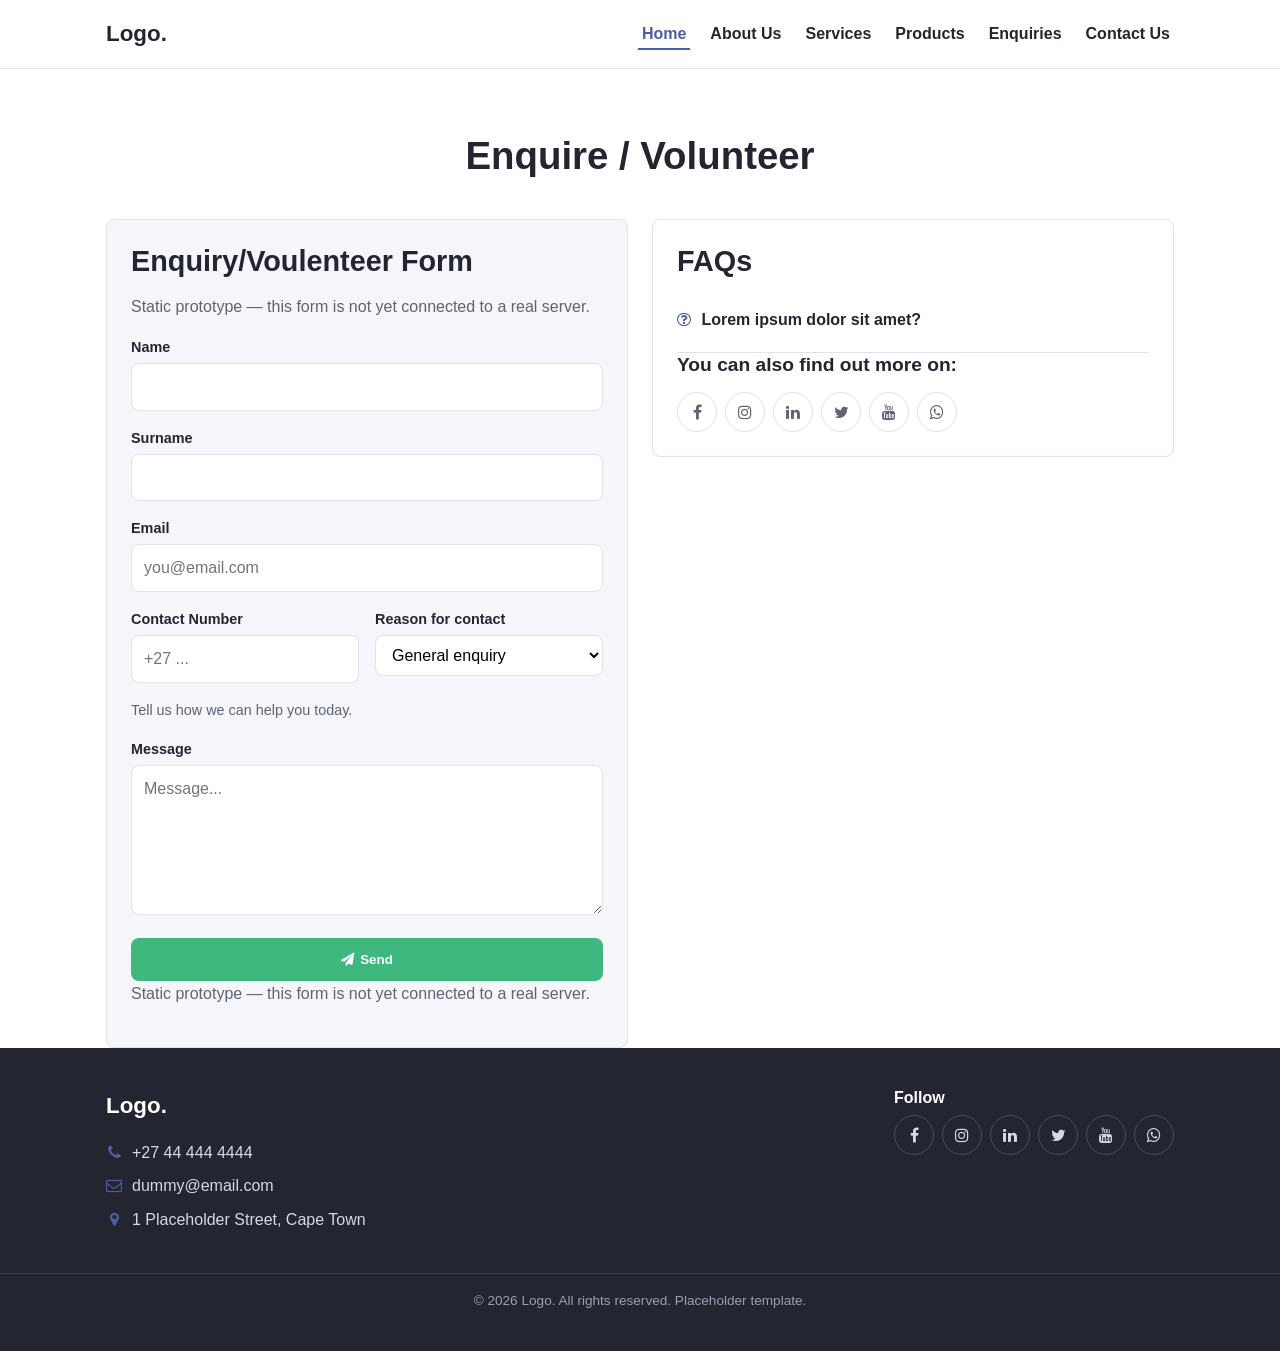
<file: enquiries.html>
<!DOCTYPE html> 
<html lang="en"> 
<head> 
<meta charset="UTF-8"> 
<meta name="viewport" content="width=device-width, initial-scale=1.0"> 
<title>Enquiries | Logo.</title> 
<link rel="stylesheet" href="https://cdnjs.cloudflare.com/ajax/libs/font-awesome/4.7.0/css/font-awesome.min.css">
<link rel="stylesheet" href="css/style.css"> 
</head> 
<body> 

<header class="site-header"> 
  <div class="container header-inner"> 
    <a href="index.html" class="logo">Logo.</a> 
 
    <input type="checkbox" id="nav-toggle" class="nav-toggle-input"> 
    <label for="nav-toggle" class="nav-toggle" aria-label="Toggle menu"> 
      <i class="fa fa-bars icon-open" aria-hidden="true"></i> 
      <i class="fa fa-times icon-close" aria-hidden="true"></i> 
    </label> 
 
    <nav class="main-nav" aria-label="Main navigation"> 
      <ul> 
        <li><a href="index.html" aria-current="page">Home</a></li> 
        <li><a href="about_us.html">About Us</a></li> 
        <li><a href="services.html">Services</a></li> 
        <li><a href="products.html">Products</a></li> 
        <li><a href="enquiries.html">Enquiries</a></li> 
        <li><a href="contact.html">Contact Us</a></li> 
      </ul> 
    </nav> 
  </div> 
</header>



<main> 
  <div class="container"> 
    <header class="page-header"> 
      <h1>Enquire / Volunteer</h1> 
    </header> 
 
    <div class="form-layout"> 
 
      <section class="form-card"> 
        <h2>Enquiry/Voulenteer Form</h2> 
 
<p class="form-success is-hidden" role="status">Thank you! Your 
message looks good (this prototype does not send it anywhere yet).</p> 
<p class="form-note">Static prototype — this form is not yet 
connected to a real server.</p>

        <form action="#" method="post"  novalidate> 

          
          <div class="form-group"> 
            <label for="enq-name">Name</label> 
            <input type="text" id="enq-name" name="name" required> 
          </div> 
 
          <div class="form-group"> 
            <label for="enq-surname">Surname</label> 
            <input type="text" id="enq-surname" name="surname" required> 
          </div> 
 
          <div class="form-group"> 
            <label for="enq-email">Email</label> 
            <input type="email" id="enq-email" name="email" required 
placeholder="you@email.com"> 
          </div> 
 
          <div class="form-row"> 
            <div class="form-group"> 
              <label for="enq-tel">Contact Number</label> 
              <input type="tel" id="enq-tel" name="tel" placeholder="+27 ..."> 
            </div> 
 
            <div class="form-group"> 
              <label for="enq-type">Reason for contact</label> 
              <select id="enq-type" name="type"> 
                <option>General enquiry</option> 
                <option>Enquiry about a service</option> 
                <option>Enquiry about a product</option> 
                <option>I want to volunteer</option> 
              </select> 
            </div> 
          </div> 
          <p id="type-hint" class="type-hint" aria-live="polite"></p>
            <div class="form-group"> 
            <label for="enq-message">Message</label> 
            <textarea id="enq-message" name="message" rows="5" 
placeholder="Message..."></textarea> 
          </div> 
 
          <button type="submit" class="btn btn-success btn-block"><i class="fa 
fa-paper-plane" aria-hidden="true"></i>Send</button> 
          <p class="form-note">Static prototype — this form is not yet 
connected to a real server.</p> 
        </form> 
      </section> 
 
      <section class="info-card"> 
        <h2>FAQs</h2> 
 
        <div class="faq-item"> 
          <h3><i class="fa fa-question-circle-o" aria-hidden="true"></i> Lorem 
ipsum dolor sit amet?</h3> 
          <p>Consectetur adipiscing elit, sed do eiusmod tempor incididunt ut 
labore et dolore magna aliqua.</p> 
        </div> 
 
        <!-- Repeat this .faq-item pattern for four more questions --> 
 
        <h3 class="mt-md">You can also find out more on:</h3> 
        <ul class="social-list"> 
          <li><a class="icon-btn" href="#" aria-label="Facebook"><i class="fa 
fa-facebook" aria-hidden="true"></i></a></li> 
          <li><a class="icon-btn" href="#" aria-label="Instagram"><i class="fa 
fa-instagram" aria-hidden="true"></i></a></li> 
          <li><a class="icon-btn" href="#" aria-label="LinkedIn"><i class="fa 
fa-linkedin" aria-hidden="true"></i></a></li> 
          <li><a class="icon-btn" href="#" aria-label="Twitter"><i class="fa 
fa-twitter" aria-hidden="true"></i></a></li> 
          <li><a class="icon-btn" href="#" aria-label="YouTube"><i class="fa 
fa-youtube" aria-hidden="true"></i></a></li> 
          <li><a class="icon-btn" href="#" aria-label="WhatsApp"><i class="fa 
fa-whatsapp" aria-hidden="true"></i></a></li> 
        </ul> 
      </section> 
 
    </div> 
  </div> 
</main>

  

<footer class="site-footer"> 
  <div class="container footer-inner"> 
    <div class="footer-col"> 
      <p class="logo">Logo.</p> 
      <ul class="icon-list"> 
        <li><i class="fa fa-phone" aria-hidden="true"></i><a 
href="tel:+27444444444">+27 44 444 4444</a></li> 
        <li><i class="fa fa-envelope-o" aria-hidden="true"></i><a 
href="mailto:dummy@email.com">dummy@email.com</a></li> 
        <li><i class="fa fa-map-marker" aria-hidden="true"></i><span>1 
Placeholder Street, Cape Town</span></li> 
      </ul> 
    </div> 
    <div class="footer-col"> 
      <h4>Follow</h4> 
      <ul class="social-list"> 
        <li><a class="icon-btn" href="#" aria-label="Facebook"><i class="fa 
fa-facebook" aria-hidden="true"></i></a></li> 
        <li><a class="icon-btn" href="#" aria-label="Instagram"><i class="fa 
fa-instagram" aria-hidden="true"></i></a></li> 
        <li><a class="icon-btn" href="#" aria-label="LinkedIn"><i class="fa 
fa-linkedin" aria-hidden="true"></i></a></li> 
        <li><a class="icon-btn" href="#" aria-label="Twitter"><i class="fa fa-twitter" aria-hidden="true"></i></a></li> 
        <li><a class="icon-btn" href="#" aria-label="YouTube"><i class="fa fa-youtube" aria-hidden="true"></i></a></li> 
        <li><a class="icon-btn" href="#" aria-label="WhatsApp"><i class="fa fa-whatsapp" aria-hidden="true"></i></a></li> 
      </ul> 
    </div> 
  </div> 
  <p class="copyright">&copy;  <span id="year">2026</span> Logo. All rights reserved. Placeholder 
template.</p> 
</footer> 


<script src="js/script.js"></script> 
</body> 
</html>


</body> 
</html>
</file>
<file: css/style.css>
* {
     box-sizing: border-box;
     margin: 0;
     padding: 0;
 }

 html {
     scroll-behavior: smooth;
 }

 body {
     font-family: 'Segoe UI', Arial, Helvetica, sans-serif;
     color: #232530;
     background-color: #ffffff;
     line-height: 1.6;
 }

 img {
     max-width: 100%;
     display: block;
 }

 a {
     color: #4d5ea3;
     text-decoration: none;
 }

 a:hover,
 a:focus {
     color: #38427a;
     text-decoration: underline;


 }

 h1,
 h2,
 h3,
 h4 {
     font-weight: 700;
     line-height: 1.2;
     margin-bottom: 16px;
 }

 h1 {
     font-size: 2.4rem;
 }

 h2 {
     font-size: 1.8rem;
 }

 h3 {
     font-size: 1.2rem;
 }

 p {
     margin-bottom: 16px;
     color: #5f6373;
 }

 .eyebrow {
     display: inline-block;
     font-size: 0.75rem;
     font-weight: 700;
     letter-spacing: 0.08em;
     text-transform: uppercase;
     color: #4d5ea3;
     margin-bottom: 8px;
 }

 .container {
     max-width: 1100px;
     margin-left: auto;
     margin-right: auto;
     padding-left: 16px;
     padding-right: 16px;
 }

 .section {
     padding-top: 64px;
     padding-bottom: 64px;
 }

 .section-alt {
     background-color: #f5f6fa;
 }

 .page-header {
     text-align: center;
     padding-top: 64px;
     padding-bottom: 24px;
 }

 .page-header p {
     max-width: 60ch;
     margin-left: auto;
     margin-right: auto;
 }

 .btn {
     display: inline-flex;
     align-items: center;
     padding: 12px 24px;
     border-radius: 8px;
     font-weight: 700;
     border: 2px solid transparent;
     cursor: pointer;
     transition: background-color 0.2s ease, color 0.2s ease, border-color 0.2s ease;
 }

 .btn i {
     margin-right: 6px;
 }

 .btn-primary {
     background-color: #4d5ea3;
     color: #ffffff;
 }

 .btn-primary:hover {
     background-color: #38427a;
 }

 .btn-secondary {
     background-color: transparent;
     border-color: #4d5ea3;
     color: #4d5ea3;
 }

 .btn-secondary:hover {
     background-color: #4d5ea3;
     color: #ffffff;
 }

 /* A light-outlined button, made specifically for sitting on top of a 
   dark photo (you'll use this on the hero banner shortly), where a 
   dark-text button would be hard to read against a photo. */
 .btn-secondary-light {
     background-color: transparent;
     border-color: #ffffff;
     color: #ffffff;
 }

 .btn-secondary-light:hover {
     background-color: #ffffff;
     color: #232530;
 }

 /* A green button, used for the "Send" button on both forms later in 
   this tutorial. */
 .btn-success {
     background-color: #3fb87f;
     color: #ffffff;
 }

 .btn-success:hover {
     background-color: #2f9066;
 }

 .btn-block {
     display: flex;
     justify-content: center;
     width: 100%;
 }

 .site-header {
     border-bottom: 1px solid #dfe2ec;
     position: sticky;
     top: 0;
     background-color: #ffffff;
     z-index: 100;
 }

 .header-inner {
     display: flex;
     align-items: center;
     justify-content: space-between;
     padding-top: 16px;
     padding-bottom: 16px;
 }

 .logo {
     font-weight: 700;
     font-size: 1.4rem;
     color: #232530;
 }

 .main-nav ul {
     list-style: none;
     display: flex;
     gap: 16px;
 }

 .main-nav a {
     color: #232530;
     font-weight: 600;
     padding: 6px 4px;
     border-bottom: 2px solid transparent;
 }

 .main-nav a:hover,
 .main-nav a[aria-current="page"] {
     color: #4d5ea3;
     border-bottom-color: #4d5ea3;
     text-decoration: none;
 }

 /* The checkbox itself is never visible — it only exists to hold the 
   open/closed state. */
 .nav-toggle-input {
     position: absolute;
     opacity: 0;
     pointer-events: none;
 }

 /* The <label> is what the user actually sees and clicks. */
 .nav-toggle {
     display: none;
     align-items: center;
     justify-content: center;
     width: 40px;
     height: 40px;
     border: 1px solid #dfe2ec;
     border-radius: 8px;
     color: #232530;
     font-size: 1.2rem;
     cursor: pointer;
 }

 /* Show only the "closed" (hamburger) icon by default... */
 .nav-toggle .icon-close {
     display: none;
 }

 /* ...then swap which icon is visible once the checkbox is checked. */
 .nav-toggle-input:checked~.nav-toggle .icon-open {
     display: none;
 }

 .nav-toggle-input:checked~.nav-toggle .icon-close {
     display: inline-block;
 }

 .site-footer {
     background-color: #232530;
     color: #d7d9e4;
     padding-top: 40px;
     padding-bottom: 24px;
 }

 .footer-inner {
     display: flex;
     flex-wrap: wrap;
     gap: 40px;
     justify-content: space-between;
     margin-bottom: 24px;
 }

 .site-footer .logo {
     color: #ffffff;
 }

 .site-footer a {
     color: #d7d9e4;
 }

 .site-footer a:hover {
     color: #e8a33d;
 }

 .footer-col h4 {
     color: #ffffff;
     font-size: 1rem;
     margin-bottom: 8px;
 }

 .copyright {
     border-top: 1px solid #3b3e4c;
     padding-top: 16px;
     text-align: center;
     font-size: 0.85rem;
     color: #9c9fb2;
 }

 .icon-list {
     list-style: none;
     margin-bottom: 16px;
 }

 .icon-list li {
     display: flex;
     align-items: flex-start;
     gap: 10px;
     margin-bottom: 8px;
 }

 .icon-list i {
     color: #4d5ea3;
     width: 16px;
     text-align: center;
     margin-top: 4px;
     flex: none;
 }

 .social-list {
     list-style: none;
     display: flex;
     flex-wrap: wrap;
     gap: 8px;
 }

 .icon-btn {
     display: inline-flex;
     align-items: center;
     justify-content: center;
     width: 40px;
     height: 40px;
     border-radius: 50%;
     border: 1px solid #dfe2ec;
     color: #5f6373;
     font-size: 1rem;
 }

 .icon-btn:hover,
 .icon-btn:focus {
     color: #4d5ea3;
     border-color: #4d5ea3;
     text-decoration: none;
 }

 .site-footer .icon-btn {
     border-color: #4a4d5c;
     color: #d7d9e4;
 }

 .site-footer .icon-btn:hover {
     color: #e8a33d;
     border-color: #e8a33d;
 }

 .hero-banner {
     position: relative;
     overflow: hidden;
     border-radius: 8px;
     margin-top: 40px;
 }

 .hero-photo {
     width: 100%;
     aspect-ratio: 5 / 2;
     object-fit: cover;
 }

 .hero-overlay {
     position: absolute;
     inset: 0;
     display: flex;
     align-items: center;
     background: linear-gradient(100deg,
             rgba(35, 37, 48, 0.82) 0%,
             rgba(35, 37, 48, 0.55) 45%,
             rgba(35, 37, 48, 0.15) 100%);
 }

 .hero-content {
     color: #ffffff;
     padding: 40px;
     max-width: 520px;
 }

 .hero-content .eyebrow {
     color: #e8a33d;
 }

 .hero-content p {
     color: rgba(255, 255, 255, 0.85);
 }

 .hero-buttons {
     display: flex;
     flex-wrap: wrap;
     gap: 16px;
     margin-top: 16px;
 }

 .split {
     display: flex;
     flex-wrap: wrap;
     align-items: center;
     gap: 40px;
 }

 .split-image,
 .split-text {
     flex: 1 1 340px;
 }

 .split-image img {
     border-radius: 8px;
     width: 100%;
     aspect-ratio: 4 / 3;
     object-fit: cover;
 }

 /* Add this class alongside .split-image whenever the photo should 
stay a perfect square instead of the usual 4:3 landscape crop — 
used for the portrait photo on the About Us page. */
 .split-image.is-square img {
     aspect-ratio: 1 / 1;
 }

 .card-grid {
     display: grid;
     grid-template-columns: repeat(auto-fit, minmax(230px, 1fr));
     gap: 24px;
     margin-top: 40px;
 }

 .grid-4 {
     display: grid;
     grid-template-columns: 1fr;
     gap: 24px;
     margin-top: 40px;
 }

 @media (min-width: 560px) {
     .grid-4 {
         grid-template-columns: repeat(2, 1fr);
     }
 }

 @media (min-width: 900px) {
     .grid-4 {
         grid-template-columns: repeat(4, 1fr);
     }
 }

 .card {
     background-color: #ffffff;
     border: 1px solid #dfe2ec;
     border-radius: 8px;
     padding: 24px;
     min-height: 190px;
     display: flex;
     flex-direction: column;
     transition: box-shadow 0.2s ease, transform 0.2s ease;
 }

 .card:hover {
     box-shadow: 0 8px 20px rgba(0, 0, 0, 0.08);
     transform: translateY(-3px);
 }

 .card .card-icon {
     font-size: 1.5rem;
     color: #4d5ea3;
     margin-bottom: 8px;
 }

 .card p {
     margin-bottom: 0;
     flex: 1;
 }

 .product-card {
     border: 1px solid #dfe2ec;
     border-radius: 8px;
     overflow: hidden;
     background-color: #ffffff;
     display: flex;
     flex-direction: column;
 }

 .product-image {
     position: relative;
 }

 .product-image img {
     width: 100%;
     aspect-ratio: 1 / 1;
     object-fit: cover;
 }

 .add-cart {
     position: absolute;
     top: 10px;
     right: 10px;
     display: inline-flex;
     align-items: center;
     gap: 4px;
     background-color: #ffffff;
     color: #232530;
     font-size: 0.72rem;
     font-weight: 700;
     padding: 5px 10px;
     border-radius: 999px;
     border: 1px solid #dfe2ec;
 }

 .add-cart:hover {
     color: #4d5ea3;
     border-color: #4d5ea3;
 }

 .product-card-body {
     padding: 16px;
     display: flex;
     flex-direction: column;
     gap: 4px;
 }

 .product-meta {
     display: flex;
     justify-content: space-between;
     font-size: 0.85rem;
     color: #5f6373;
 }

 .visually-hidden {
     position: absolute;
     width: 1px;
     height: 1px;
     padding: 0;
     margin: -1px;
     overflow: hidden;
     clip: rect(0, 0, 0, 0);
     white-space: nowrap;
     border: 0;
 }

 .search-pill {
     position: relative;
     max-width: 420px;
     margin: 0 auto 40px;
 }

 .search-pill i {
     position: absolute;
     top: 50%;
     left: 18px;
     transform: translateY(-50%);
     color: #5f6373;
     pointer-events: none;
 }

 .search-pill input {
     width: 100%;
     padding: 12px 16px 12px 42px;
     border: 1px solid #dfe2ec;
     border-radius: 999px;
     font: inherit;
     background-color: #ffffff;
 }

 .search-pill input:focus {
     border-color: #4d5ea3;
 }

 .form-layout {
     display: flex;
     flex-wrap: wrap;
     gap: 24px;
     align-items: flex-start;
 }

 .form-card,
 .info-card {
     flex: 1 1 340px;
     border: 1px solid #dfe2ec;
     border-radius: 8px;
     padding: 24px;
 }

 .form-card {
     background-color: #f5f6fa;
 }

 .form-group {
     margin-bottom: 16px;
 }

 .form-group label {
     display: block;
     font-weight: 600;
     font-size: 0.9rem;
     margin-bottom: 4px;
 }

 .form-group input,
 .form-group select,
 .form-group textarea {
     width: 100%;
     padding: 10px 12px;
     border: 1px solid #dfe2ec;
     border-radius: 8px;
     font: inherit;
     background-color: #ffffff;
 }

 .form-group input:focus,
 .form-group select:focus,
 .form-group textarea:focus {
     border-color: #4d5ea3;
 }

 .form-row {
     display: flex;
     gap: 16px;
     flex-wrap: wrap;
 }

 .form-row .form-group {
     flex: 1 1 160px;
 }

 .faq-item {
     border-bottom: 1px solid #dfe2ec;
     padding: 16px 0;
 }

 .faq-item h3 {
     font-size: 1rem;
     margin-bottom: 6px;
 }

 .faq-item h3 i {
     color: #4d5ea3;
     margin-right: 6px;
 }

 .faq-item p {
     margin-bottom: 0;
 }

 @media (max-width: 700px) {
     .nav-toggle {
         display: flex;
     }

     .main-nav {
         display: none;
         width: 100%;
     }

     .nav-toggle-input:checked~.main-nav {
         display: block;
     }

     .main-nav ul {
         flex-direction: column;
         gap: 0;
         padding-bottom: 16px;
     }

     .main-nav a {
         display: block;
         padding: 10px 4px;
         border-bottom: 1px solid #dfe2ec;
     }

     .header-inner {
         flex-wrap: wrap;
     }

     .hero-photo {
         aspect-ratio: 4 / 3;
     }

     .hero-overlay {
         background: linear-gradient(180deg,
                 rgba(35, 37, 48, 0.35) 0%,
                 rgba(35, 37, 48, 0.88) 100%);
         align-items: flex-end;
     }

     .hero-content {
         max-width: 100%;
     }

     h1 {
         font-size: 1.9rem;
     }

     h2 {
         font-size: 1.5rem;
     }
 }

 @media (min-width: 560px) {
     .grid-4 {
         grid-template-columns: repeat(2, 1fr);
     }
 }

 @media (min-width: 900px) {
     .grid-4 {
         grid-template-columns: repeat(4, 1fr);
     }
 }
 /* ====================================================================== 
   JAVASCRIPT HELPER CLASSES 
   These rules do nothing until js/script.js adds or removes the class 
   names below. JavaScript changes the CLASS; CSS decides the LOOK. 
   ====================================================================== */ 
 
/* Hides any element. JavaScript adds/removes this class. */ 
.is-hidden { 
  display: none; 
} 
 
/* FAQ accordion */ 
.faq-item h3 { 
  cursor: pointer; 
} 
 
.faq-item.closed p { 
  display: none; 
} 
 
/* Product search: message shown when nothing matches */ 
.no-results { 
  text-align: center; 
  margin: 24px 0; 
  color: #5f6373; 
} 
 
/* Form: hint under the "Reason for contact" menu */ 
.type-hint { 
  margin-bottom: 16px; 
  font-size: 0.9rem; 
  color: #5f6373; 
} 
 
/* Form validation: error text, red borders and the success message */ 
.error-message { 
  display: block; 
  margin-top: 4px; 
  font-size: 0.875rem; 
  color: #b3261e; 
} 
 
.form-group input.input-error, 
.form-group select.input-error, 
.form-group textarea.input-error {
    border-color: #b3261e; 
} 
.form-success { 
margin-top: 12px; 
padding: 12px 16px; 
border-radius: 8px; 
background-color: #e6f4ea; 
color: #1e6b34; 
}
</file>
